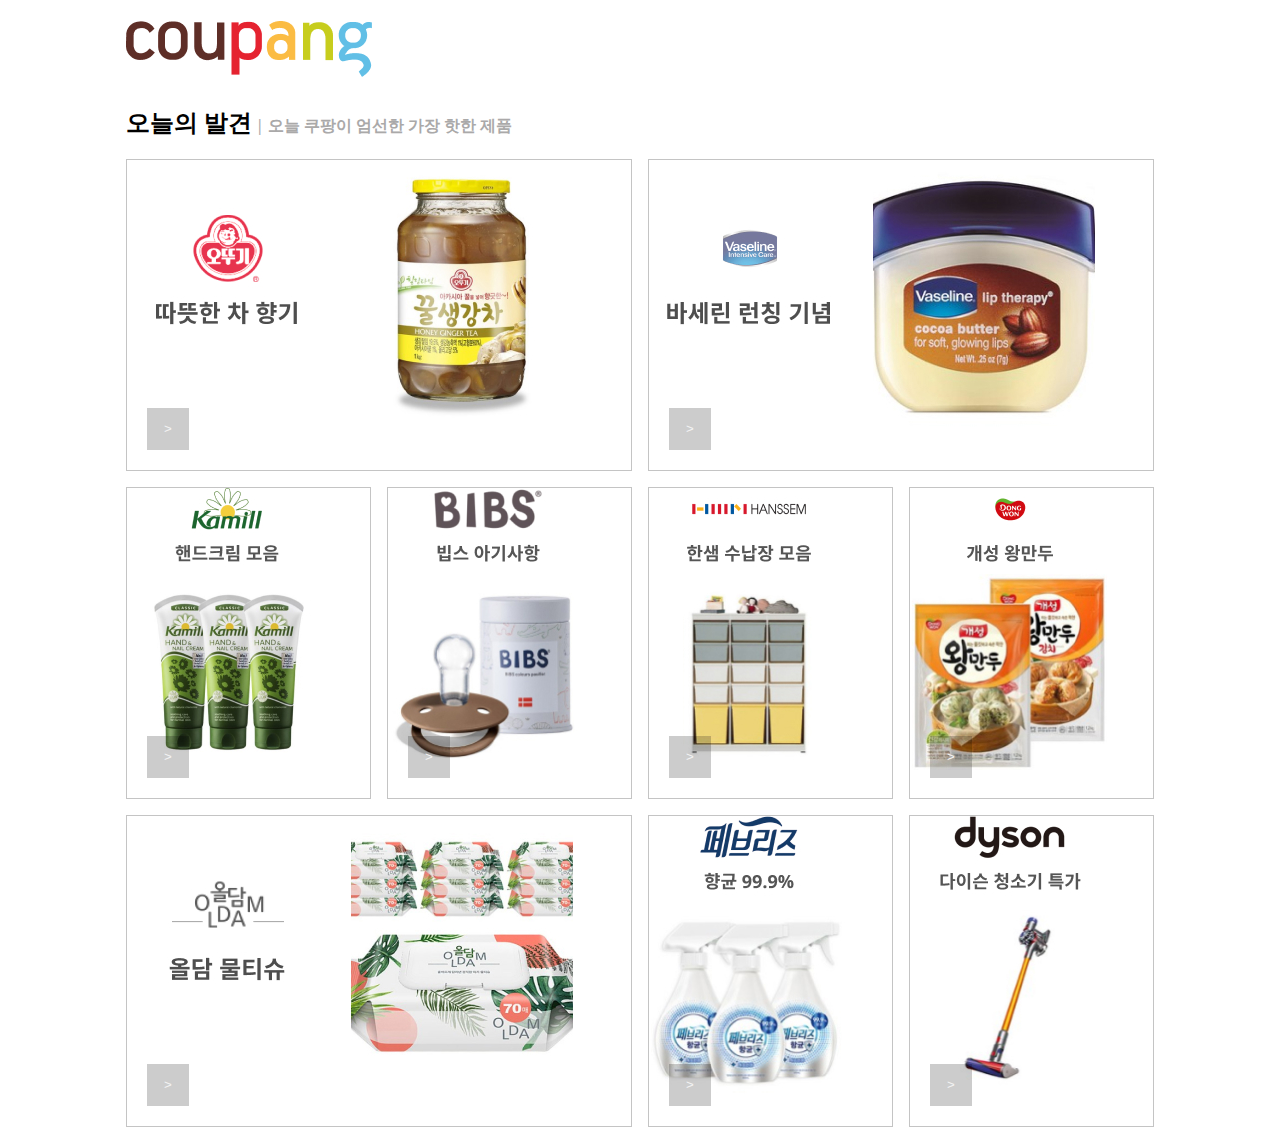
<file: Mission No.1/Mission-01/Mission-01/index.html>
<!-- HTML 작성 -->
<!DOCTYPE html>
<html lang="en">
  <head>
    <meta charset="UTF-8" />
    <meta http-equiv="X-UA-Compatible" content="IE=edge" />
    <meta name="viewport" content="width=device-width, initial-scale=1.0" />
    <title>쿠팡 - 오늘의 발견</title>
    <link rel="icon" href="./assets/favicon/favicon.ico" />
    <link rel="preconnect" href="https://fonts.googleapis.com" />
    <link rel="preconnect" href="https://fonts.gstatic.com" crossorigin />
    <link
      href="https://fonts.googleapis.com/css2?family=Noto+Sans+KR:wght@100&display=swap"
      rel="stylesheet"
    />
    <link rel="stylesheet" href="./stylesheets/main.css" />
  </head>
  <body>
    <article class="main">
      <header>
        <h1>
          <a href="https://www.coupang.com">
            <img src="./assets/logo/logo.png" alt="쿠팡로고" />
          </a>
        </h1>
      </header>
      <section>
        <h2>
          오늘의 발견
          <span aria-hidden="true">|</span>
          <span>오늘 쿠팡이 엄선한 가장 핫한 제품</span>
        </h2>
        <div class="container">
          <div class="item honeytea" tabindex="0">
            <a href="/" tabindex="-1">
              <img src="./assets/discovery/honeytea.jpg" alt="꿀생강차" />
            </a>
            <button type="button" class="btn1" onclick="location.href = '/' ">
              >
            </button>
          </div>
          <div class="item vaseline" tabindex="0">
            <a href="/" tabindex="-1">
              <img src="./assets/discovery/vaseline.jpg" alt="바세린" />
            </a>
            <button class="btn1">></button>
          </div>
          <div class="item handcream" tabindex="0">
            <a href="/" tabindex="-1">
              <img src="./assets/discovery/handcream.jpg" alt="핸드크림" />
            </a>
            <button class="btn1">></button>
          </div>
          <div class="item bibs" tabindex="0">
            <a href="/" tabindex="-1">
              <img src="./assets/discovery/bibs.jpg" alt="빕스" />
            </a>
            <button class="btn1">></button>
          </div>
          <div class="item hanssem" tabindex="0">
            <a href="/" tabindex="-1">
              <img src="./assets/discovery/hanssem.jpg" alt="한샘" />
            </a>
            <button class="btn1">></button>
          </div>
          <div class="item dumpling" tabindex="0">
            <a href="/" tabindex="-1">
              <img src="./assets/discovery/dumpling.jpg" alt="왕만두" />
            </a>
            <button class="btn1">></button>
          </div>
          <div class="item wettissue" tabindex="0">
            <a href="/" tabindex="-1">
              <img src="./assets/discovery/wettissue.jpg" alt="물티슈" />
            </a>
            <button class="btn1">></button>
          </div>
          <div class="item febreze" tabindex="0">
            <a href="/" tabindex="-1">
              <img src="./assets/discovery/febreze.jpg" alt="페브리즈" />
            </a>
            <button class="btn1">></button>
          </div>
          <div class="item dyson" tabindex="0">
            <a href="/" tabindex="-1">
              <img src="./assets/discovery/dyson.jpg" alt="다이슨" />
            </a>
            <button class="btn1">></button>
          </div>
        </div>
      </section>
    </article>
  </body>
</html>
</file>
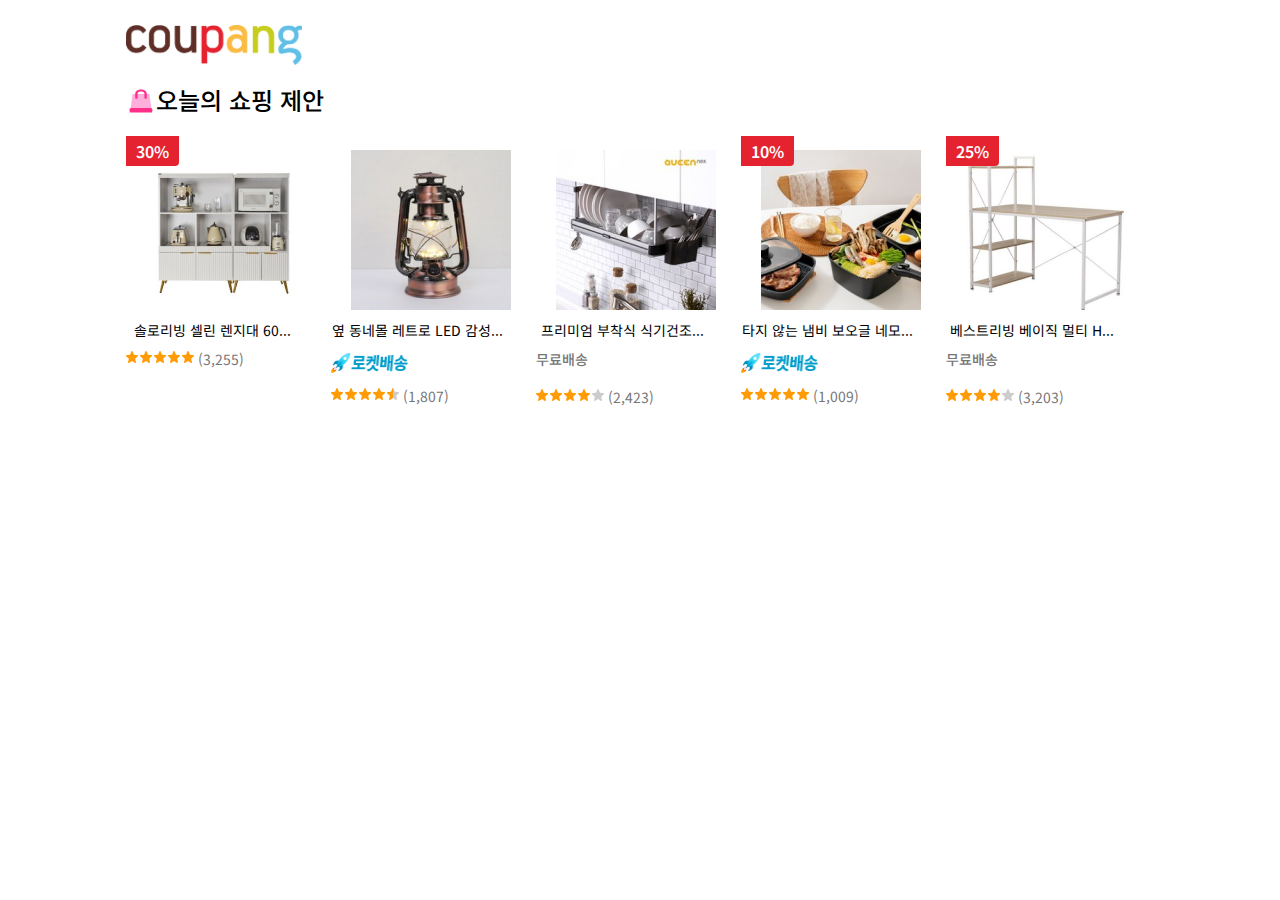
<file: Mission No.2/Mission-02/Mission-02/index.html>
<!DOCTYPE html>
<html lang="ko-KR">
  <head>
    <meta charset="UTF-8" />
    <meta http-equiv="X-UA-Compatible" content="IE=edge" />
    <meta name="viewport" content="width=device-width, initial-scale=1.0" />
    <title>오늘의 쇼핑 제안 - 쿠팡(Coupang)</title>
    <link rel="icon" href="./assets/favicon/favicon.png" />
    <link rel="preconnect" href="https://fonts.googleapis.com" />
    <link rel="preconnect" href="https://fonts.gstatic.com" crossorigin />
    <link
      href="https://fonts.googleapis.com/css2?family=Noto+Sans+KR:wght@100;300;400;500;700;900&display=swap"
      rel="stylesheet"
    />
    <link rel="stylesheet" href="./stylesheets/main.css" />
  </head>
  <body>
    <article class="main">
      <header>
        <h1>
          <a href="https://www.coupang.com">
            <img src="./assets/logo/logo.webp" alt="쿠팡로고" />
          </a>
        </h1>
      </header>
      <section>
        <h2><span class="today">오늘의 쇼핑 제안</span></h2>
        <div class="container">
          <div class="item furniture" tabindex="0">
            <a href="/" tabindex="-1">
              <img src="./assets/offer/furniture.jpg" alt="렌지장" />
              <span class="discount" aria-label="할인율"> 30% </span>
              <div class="item-info">
                <div class="title">솔로리빙 셀린 렌지대 60...</div>
                <div
                  class="rating-stars furniture-s"
                  aria-label="최고 별 5까지로 나타낸 평점 점수"
                >
                  <span
                    class="review"
                    aria-label="상품을 구매한 구매자의 리뷰 수"
                  >
                    (3,255)
                  </span>
                </div>
              </div>
            </a>
          </div>
          <div class="item renton" tabindex="0">
            <a href="/" tabindex="-1">
              <img src="./assets/offer/renton.jpg" alt="렌턴" />
              <div class="item-info">
                <div class="title">옆 동네몰 레트로 LED 감성...</div>
                <div class="rocket">
                  <img
                    src="./assets/sprites/rocket.png"
                    alt="로켓배송"
                    aria-label="밤 12시 전 주문하면 내일 도착 일요일에도 배송되는 배송유형"
                  />
                </div>
                <div
                  class="rating-stars renton-s"
                  aria-label="최고 별 5까지로 나타낸 평점 점수"
                >
                  <span
                    class="review"
                    aria-label="상품을 구매한 구매자의 리뷰 수"
                  >
                    (1,807)
                  </span>
                </div>
              </div>
            </a>
          </div>
          <div class="item drying-rack" tabindex="0">
            <a href="/" tabindex="-1">
              <img src="./assets/offer/drying-rack.jpg" alt="식기건조대" />
              <div class="item-info">
                <div class="title">프리미엄 부착식 식기건조...</div>
                <div class="free">무료배송</div>
                <div
                  class="rating-stars drying-rack-s"
                  aria-label="최고 별 5까지로 나타낸 평점 점수"
                >
                  <span
                    class="review"
                    aria-label="상품을 구매한 구매자의 리뷰 수"
                  >
                    (2,423)
                  </span>
                </div>
              </div>
            </a>
          </div>
          <div class="item boohgle" tabindex="0">
            <a href="/" tabindex="-1">
              <img src="./assets/offer/boohgle.jpg" alt="냄비" />
              <span class="discount" role="region" aria-label="discount rate">
                10%
              </span>
              <div class="item-info">
                <div class="title">타지 않는 냄비 보오글 네모...</div>
                <div class="rocket">
                  <img
                    src="./assets/sprites/rocket.png"
                    alt="로켓배송"
                    aria-label="밤 12시 전 주문하면 내일 도착 일요일에도 배송되는 배송유형"
                  />
                </div>
                <div
                  class="rating-stars boohgle-s"
                  aria-label="최고 별 5까지로 나타낸 평점 점수"
                >
                  <span
                    class="review"
                    aria-label="상품을 구매한 구매자의 리뷰 수"
                  >
                    (1,009)
                  </span>
                </div>
              </div>
            </a>
          </div>
          <div class="item deskset" tabindex="0">
            <a href="/" tabindex="-1">
              <img src="./assets/offer/deskset.jpg" alt="책상" />
              <span class="discount" role="region" aria-label="discount rate">
                25%
              </span>
              <div class="item-info">
                <div class="title">베스트리빙 베이직 멀티 H...</div>
                <div class="free">무료배송</div>
                <div
                  class="rating-stars deskset-s"
                  aria-label="최고 별 5까지로 나타낸 평점 점수"
                >
                  <span
                    class="review"
                    aria-label="상품을 구매한 구매자의 리뷰 수"
                  >
                    (3,203)
                  </span>
                </div>
              </div>
            </a>
          </div>
        </div>
      </section>
    </article>
  </body>
</html>
</file>
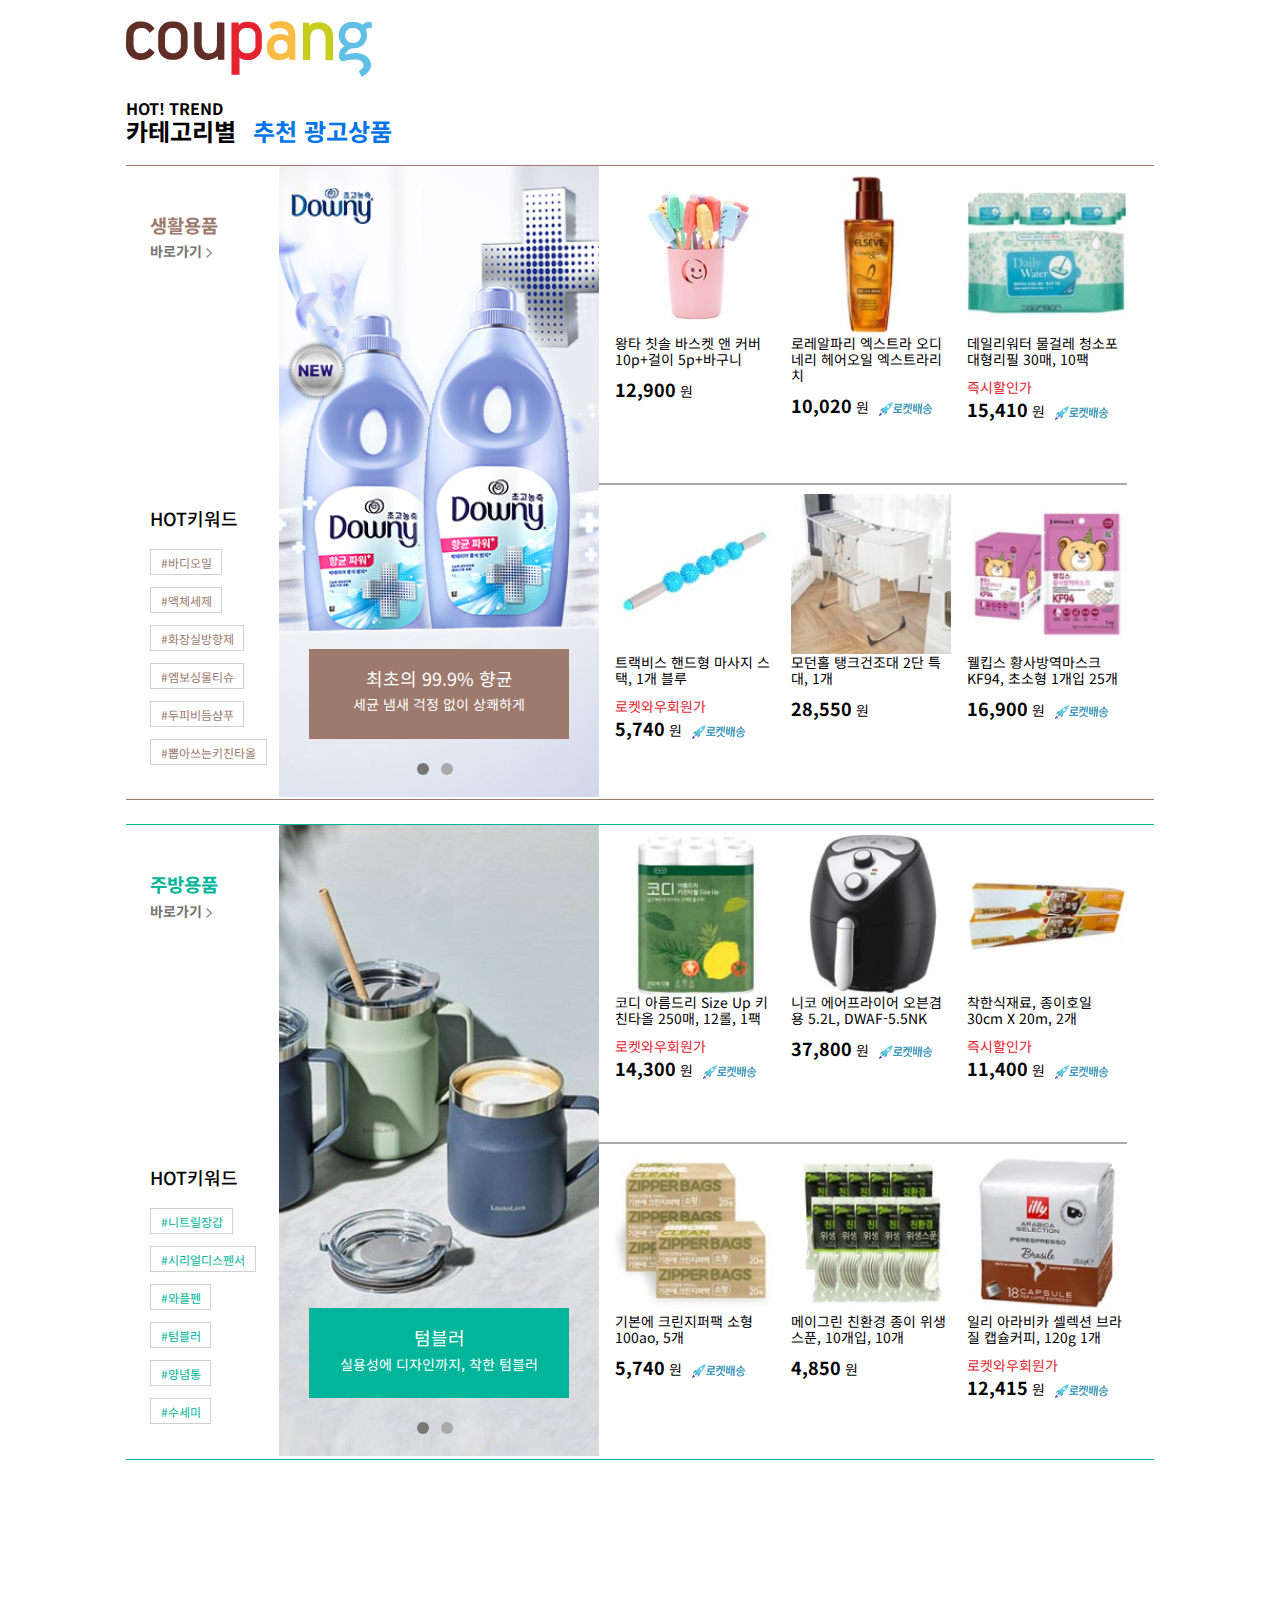
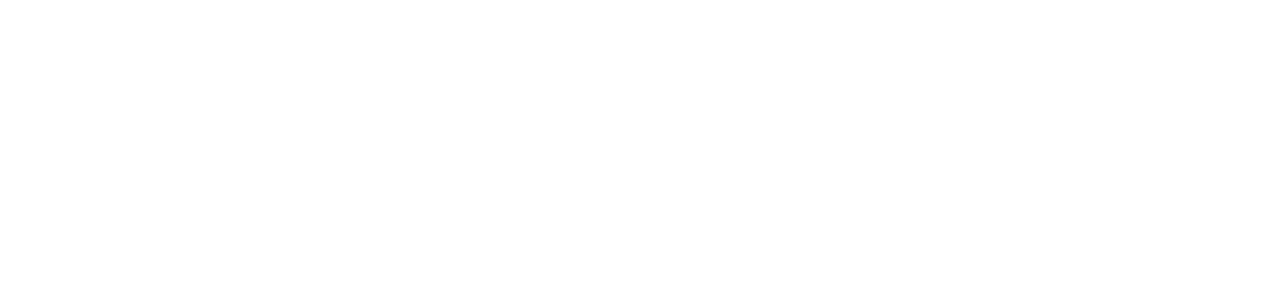
<file: Mission No.3/Mission-03/Mission-03/index.html>
<!DOCTYPE html>
<html lang="ko-KR">
  <head>
    <meta charset="UTF-8" />
    <meta http-equiv="X-UA-Compatible" content="IE=edge" />
    <meta name="viewport" content="width=device-width, initial-scale=1.0" />
    <title>카테고리별 추천 광고상품 - 쿠팡(Coupang)</title>
    <link rel="icon" href="./assets/favicon/favicon.png" />
    <link rel="preconnect" href="https://fonts.googleapis.com" />
    <link rel="preconnect" href="https://fonts.gstatic.com" crossorigin />
    <link
      href="https://fonts.googleapis.com/css2?family=Noto+Sans+KR:wght@100;300;400;500;700;900&display=swap"
      rel="stylesheet"
    />
    <link rel="stylesheet" href="./stylesheets/main.css" />
  </head>

  <body>
    <div class="main">
      <header>
        <h1>
          <a href="https://www.coupang.com">
            <img src="./assets/logo/logo.svg" alt="쿠팡로고" />
          </a>
        </h1>
      </header>
      <section>
        <h2>
          <span class="hot1">HOT! TREND</span>
          <span class="hot2">카테고리별</span>
          <span class="hot3">추천 광고상품</span>
        </h2>
      </section>
      <article class="household-goods">
        <div class="title">
          <h3><span class="hg-title">생활용품</span></h3>
          <div class="shortcut">
            <a href="/"
              >바로가기 <img src="./assets/icon/angle-right-default.svg"
            /></a>
          </div>
          <div class="hot-keyword">HOT키워드</div>
          <div class="hashtag1 bodyoil">
            <a href="/">#바디오일</a>
          </div>
          <div class="hashtag1 detergent">
            <a href="/">#액체세제</a>
          </div>
          <div class="hashtag1 diffuser">
            <a href="/">#화장실방향제</a>
          </div>
          <div class="hashtag1 wet-tissue">
            <a href="/">#엠보싱물티슈</a>
          </div>
          <div class="hashtag1 shampoo">
            <a href="/">#두피비듬샴푸</a>
          </div>
          <div class="hashtag1 kitchen-towel">
            <a href="/">#뽑아쓰는키친타올</a>
          </div>
        </div>
        <div
          class="carousel"
          aria-label="캐러셀영역 이미지가 슬라이드 형식으로 보여짐니다"
        >
          <img src="assets/slides/houseware-downy.jpg" alt="downy" />
          <img
            src="assets/slides/houseware-dandruff.jpg"
            class="blind"
            alt="dandruff"
          />
          <div class="banner">
            <div class="bnft1">최초의 99.9% 향균</div>
            <div class="bnft2">세균 냄새 걱정 없이 상쾌하게</div>
          </div>
          <div class="indicator">
            <a class="on"></a>
            <a></a>
          </div>
        </div>
        <div class="itembox">
          <div class="itemlist">
            <div class="item basket">
              <a href="/">
                <img
                  src="assets/category/houseware/houseware-basket.jpg"
                  alt="basket"
                />
                <div class="itemtitle">
                  왕타 칫솔 바스켓 앤 커버 10p+걸이 5p+바구니
                </div>
                <div class="price" aria-label="일반 판매가">12,900</div>
              </a>
            </div>
            <div class="item hairoil">
              <a href="/">
                <img
                  src="assets/category/houseware/houseware-hairoil.jpg"
                  alt="hairoil"
                />
                <div class="itemtitle">
                  로레알파리 엑스트라 오디네리 헤어오일 엑스트라리치
                </div>
                <div class="price" aria-label="일반 판매가">10,020</div>
                <img
                  src="assets/icon/badge-rocket.svg"
                  class="rocket"
                  alt="로켓배송"
                />
              </a>
            </div>
            <div class="item cleaningcloth">
              <a href="/">
                <img
                  src="assets/category/houseware/houseware-cleaningcloth.jpg"
                />
                <div class="itemtitle">
                  데일리워터 물걸레 청소포 대형리필 30매, 10팩
                </div>
                <div class="discount">즉시할인가</div>
                <div class="price" aria-label="즉시 할인가">15,410</div>
                <img
                  src="assets/icon/badge-rocket.svg"
                  class="rocket"
                  alt="로켓배송"
                />
              </a>
            </div>
          </div>
          <div class="bd"></div>
          <div class="itemlist">
            <div class="item massagestick">
              <a href="/">
                <img
                  src="assets/category/houseware/houseware-massagestick.jpg"
                />
                <div class="itemtitle">
                  트랙비스 핸드형 마사지 스택, 1개 블루
                </div>
                <div class="discount">로켓와우회원가</div>
                <div class="price" aria-label="로켓와우 회원가">5,740</div>
                <img
                  src="assets/icon/badge-rocket.svg"
                  class="rocket"
                  alt="로켓배송"
                />
              </a>
            </div>
            <div class="item dryingrack">
              <a href="/">
                <img src="assets/category/houseware/houseware-dryingrack.jpg" />
                <div class="itemtitle">모던홀 탱크건조대 2단 특대, 1개</div>
                <div class="price" aria-label="일반 판매가">28,550</div>
              </a>
            </div>
            <div class="item mask">
              <a href="/">
                <img src="assets/category/houseware/houseware-mask.jpg" />
                <div class="itemtitle">
                  웰킵스 황사방역마스크 KF94, 초소형 1개입 25개
                </div>
                <div class="price" aria-label="일반 판매가">16,900</div>
                <img
                  src="assets/icon/badge-rocket.svg"
                  class="rocket"
                  alt="로켓배송"
                />
              </a>
            </div>
          </div>
        </div>
      </article>
      <article class="kitchen-goods">
        <div class="title">
          <h3><span class="kg-title">주방용품</span></h3>
          <div class="shortcut">
            <a href="/"
              >바로가기 <img src="./assets/icon/angle-right-default.svg"
            /></a>
          </div>
          <div class="hot-keyword">HOT키워드</div>
          <div class="hashtag2 nitrile-gloves">
            <a href="/">#니트릴장갑</a>
          </div>
          <div class="hashtag2 cereal-dispenser">
            <a href="/">#시리얼디스펜서</a>
          </div>
          <div class="hashtag2 waffle-pen">
            <a href="/">#와플펜</a>
          </div>
          <div class="hashtag2 tumbler">
            <a href="/">#텀블러</a>
          </div>
          <div class="hashtag2 spice-stick">
            <a href="/">#양념통</a>
          </div>
          <div class="hashtag2 scourer">
            <a href="/">#수세미</a>
          </div>
        </div>
        <div
          class="carousel"
          aria-label="캐러셀영역 이미지가 슬라이드 형식으로 보여짐니다"
        >
          <img src="assets/slides/kitchenware-tumbler.jpg" alt="tumbler" />
          <img
            src="assets/slides/kitchenware-lunchbox.jpg "
            class="blind"
            alt="lunchbox"
          />
          <div class="banner2">
            <div class="bnft1">텀블러</div>
            <div class="bnft2">실용성에 디자인까지, 착한 텀블러</div>
          </div>
          <div class="indicator">
            <a class="on"></a>
            <a></a>
          </div>
        </div>
        <div class="itembox">
          <div class="itemlist">
            <div class="item kitchentowel">
              <a href="/">
                <img
                  src="assets/category/kitchenware/kitchenware-kitchentowel.jpg"
                />
                <div class="itemtitle">
                  코디 아름드리 Size Up 키친타올 250매, 12롤, 1팩
                </div>
                <div class="discount">로켓와우회원가</div>
                <div class="price" aria-label="로켓와우 회원가">14,300</div>
                <img
                  src="assets/icon/badge-rocket.svg"
                  class="rocket"
                  alt="로켓배송"
                />
              </a>
            </div>
            <div class="item airfryer">
              <a href="/">
                <img
                  src="assets/category/kitchenware/kitchenware-airfryer.jpg"
                />
                <div class="itemtitle">
                  니코 에어프라이어 오븐겸용 5.2L, DWAF-5.5NK
                </div>
                <div class="price" aria-label="일반 판매가">37,800</div>
                <img
                  src="assets/icon/badge-rocket.svg"
                  class="rocket"
                  alt="로켓배송"
                />
              </a>
            </div>
            <div class="item paperfoil">
              <a href="/">
                <img
                  src="assets/category/kitchenware/kitchenware-paperfoil.jpg"
                />
                <div class="itemtitle">
                  착한식재료, 종이호일 30cm X 20m, 2개
                </div>
                <div class="discount">즉시할인가</div>
                <div class="price" aria-label="즉시할인가">11,400</div>
                <img
                  src="assets/icon/badge-rocket.svg"
                  class="rocket"
                  alt="로켓배송"
                />
              </a>
            </div>
          </div>
          <div class="bd"></div>
          <div class="itemlist">
            <div class="item zipperbag">
              <a href="/">
                <img
                  src="assets/category/kitchenware/kitchenware-zipperbag.jpg"
                />
                <div class="itemtitle">기본에 크린지퍼팩 소형 100ao, 5개</div>
                <div class="price" aria-label="일반 판매가">5,740</div>
                <img
                  src="assets/icon/badge-rocket.svg"
                  class="rocket"
                  alt="로켓배송"
                />
              </a>
            </div>
            <div class="item paperspoon">
              <a href="/">
                <img
                  src="assets/category/kitchenware/kitchenware-paperspoon.jpg"
                />
                <div class="itemtitle">
                  메이그린 친환경 종이 위생 스푼, 10개입, 10개
                </div>
                <div class="price" aria-label="일반 판매가">4,850</div>
              </a>
            </div>
            <div class="item illycoffee">
              <a href="/">
                <img
                  src="assets/category/kitchenware/kitchenware-illycoffee.jpg"
                />
                <div class="itemtitle">
                  일리 아라비카 셀렉션 브라질 캡슐커피, 120g 1개
                </div>
                <div class="discount">로켓와우회원가</div>
                <div class="price" aria-label="로켓와우 회원가">12,415</div>
                <img
                  src="assets/icon/badge-rocket.svg"
                  class="rocket"
                  alt="로켓배송"
                />
              </a>
            </div>
          </div>
        </div>
      </article>
    </div>
  </body>
</html>
</file>
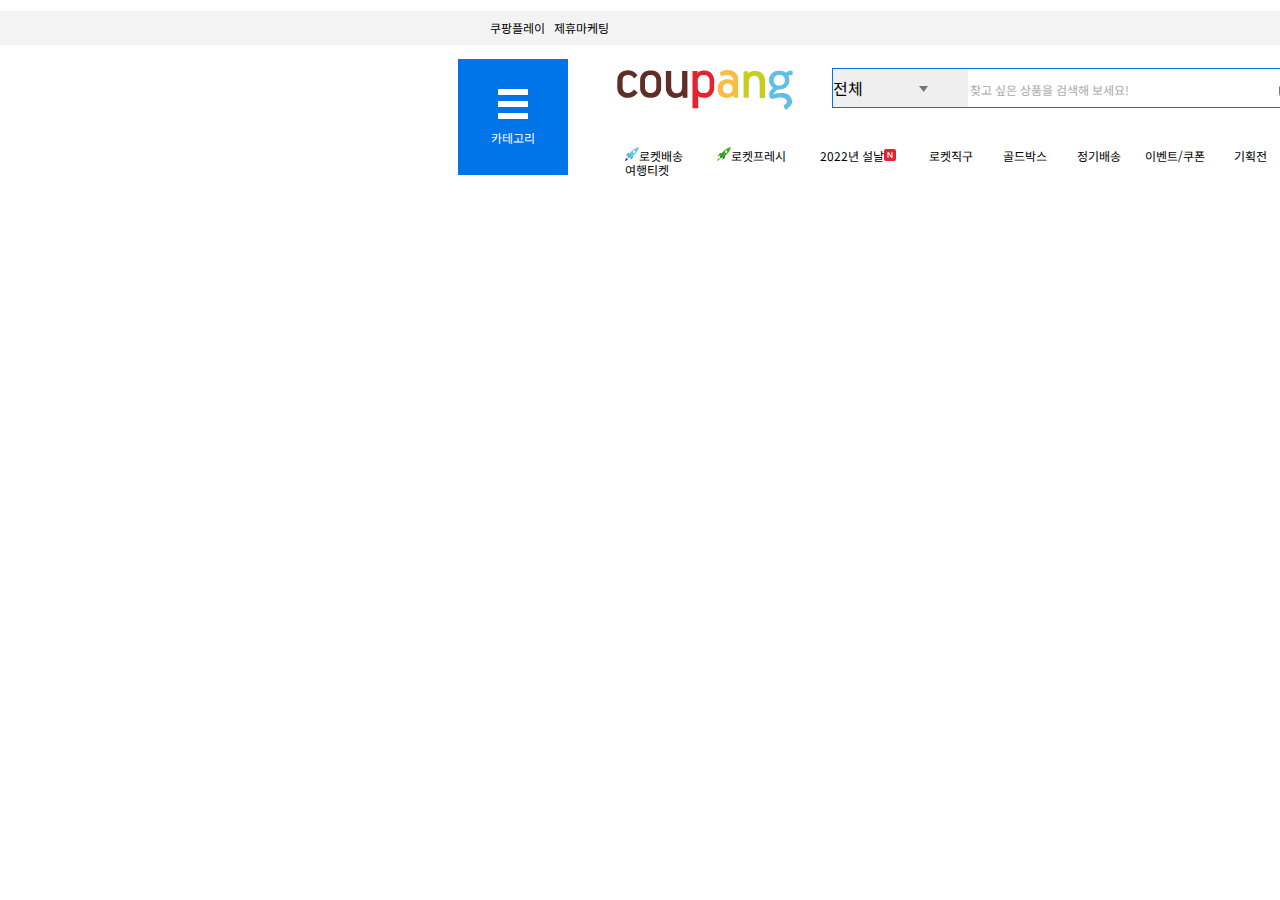
<file: Mission No.4/Mission-04/Mission-04/index.html>
<!DOCTYPE html>
<html lang="ko-KR">
  <head>
    <meta charset="UTF-8" />
    <meta http-equiv="X-UA-Compatible" content="IE=edge" />
    <meta name="viewport" content="width=device-width, initial-scale=1.0" />
    <title>헤더 - 쿠팡(Coupang)</title>
    <link rel="icon" href="./assets/favicon/favicon.png" />
    <link rel="preconnect" href="https://fonts.googleapis.com" />
    <link rel="preconnect" href="https://fonts.gstatic.com" crossorigin />
    <link
      href="https://fonts.googleapis.com/css2?family=Noto+Sans+KR:wght@100;300;400;500;700;900&display=swap"
      rel="stylesheet"
    />
    <link rel="stylesheet" href="./stylesheets/main.css" />
    <script src="js/main.js" defer></script>
  </head>

  <body>
    <header>
      <div class="loginbar">
        <ul class="loginbarlist">
          <li class="login">로그인</li>
          <li class="join">회원가입</li>
          <li class="cs-center">고객센터</li>
          <li class="coupang-play">쿠팡플레이</li>
          <li class="coupang-patners">제휴마케팅</li>
        </ul>
      </div>
      <section class="container">
        <button class="button--category" type="button">
          <img
            src="./assets/icon/hamburger.svg"
            alt="category"
            class="btnct-img"
          />
          <span class="category">카테고리</span>
        </button>
        <h1>
          <a href="https://www.coupang.com" target="_blank" rel="noopener">
            <img src="assets/logo/logo.svg" alt="logo" class="logo" />
            <span class="blind">coupang</span>
          </a>
        </h1>
        <form class="search">
          <select id="select">
            <option value="all" class="all">전체</option>
          </select>
          <img src="./assets/icon/select.svg" alt="select" class="svg" />
          <input
            type="search"
            placeholder="찾고 싶은 상품을 검색해 보세요!"
            class="searchlist"
          />
          <img
            src="assets/icon/search.svg"
            class="search-img"
            alt="search"
            aria-label="돋보기모양 검색버튼"
          />
          <img
            src="assets/icon/mic.svg"
            class="mic"
            alt="micsearch"
            aria-label="마이크모양 음성으로 검색할 수 있는 버튼 "
          />
        </form>
        <div class="myCoupang">
          <button type="button" class="mycp-btn">
            <img src="assets/icon/my-coupang.svg" class="mycp-img" alt="" />
            <span class="mycp-font">마이쿠팡</span>
          </button>
          <div class="is--active">
            <div><a href="/">주문목록</a></div>
            <div><a href="/">취소/반품</a></div>
            <div></div><a href="/">찜리스트</a></div>
          </div>
        </div>
        <div class="cart">
          <button type="button" class="ct-btn">
            <img src="assets/icon/cart.svg" class="ct-img" alt="cart" />
            <span class="catrqty">0</span>
            <span class="ct-font">장바구니</span>
          </button>
          <div class="cart--empty">
            <a href="/">장바구니에 담긴 상품이 없습니다.</a>
          </div>
        </div>
        <ul class="shortuts">
          <li class="rocket-delivery">
            <img
              src="assets/icon/icon-rocket.svg"
              alt="rocket-delivery"
            />로켓배송
          </li>
          <li class="rocket-fresh">
            <img
              src="assets/icon/icon-fresh.svg"
              alt="rocket-fresh"
            />로켓프레시
          </li>
          <li class="seollal2022">
            2022년 설날<img src="assets/icon/new.svg" alt="new" />
          </li>
          <li class="coupang-global">로켓직구</li>
          <li class="goldbox">골드박스</li>
          <li class="regular-delivery">정기배송</li>
          <li class="event-coupon">이벤트/쿠폰</li>
          <li class="special-exhibition">기획전</li>
          <li class="travel">여행티켓</li>
        </ul>
      </section>
    </header>
  </body>
</html>
</file>
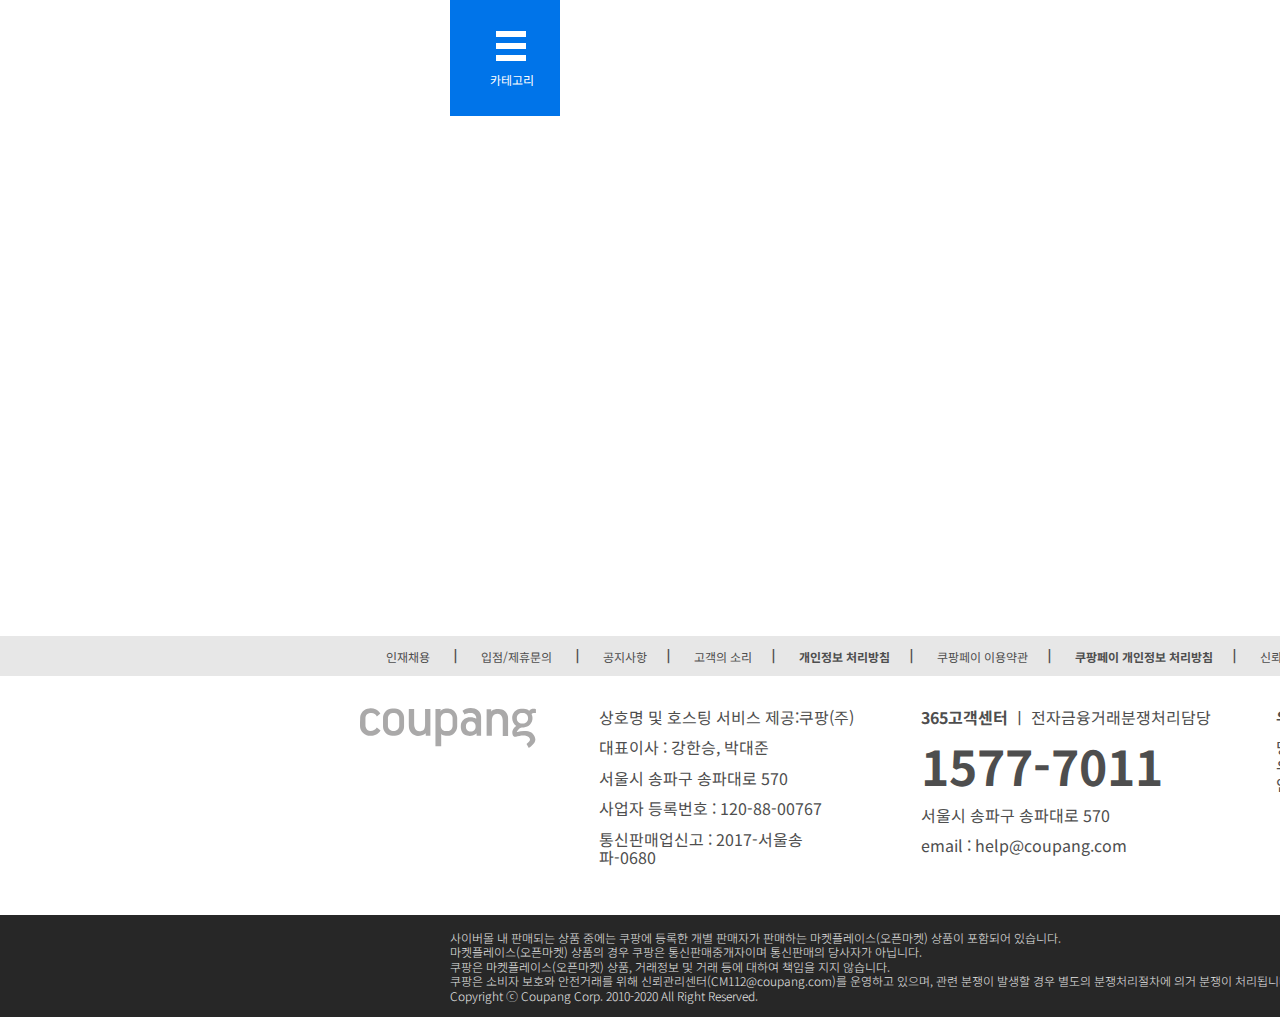
<file: Mission No.5/Mission-05/Mission-05/index.html>
<!DOCTYPE html>
<html lang="ko-KR">
  <head>
    <meta charset="UTF-8" />
    <meta http-equiv="X-UA-Compatible" content="IE=edge" />
    <meta name="viewport" content="width=device-width, initial-scale=1.0" />
    <title>내비게이션 및 푸터 - 쿠팡(Coupang)</title>
    <link rel="icon" href="./assets/favicon/favicon.png" />
    <link rel="preconnect" href="https://fonts.googleapis.com" />
    <link rel="preconnect" href="https://fonts.gstatic.com" crossorigin />
    <link
      href="https://fonts.googleapis.com/css2?family=Noto+Sans+KR:wght@100;300;400;500;700;900&display=swap"
      rel="stylesheet"
    />
    <link rel="stylesheet" href="./stylesheets/main.css" />
    <script type="module" src="js/main.js"></script>
  </head>
  <body>
    <header class="header">
      <!-- 헤더 영역 -->
      <!-- 대제목의 경우 "Coupang"으로 미리 마크업되어 있습니다. -->
      <h1 class="sr-only">Coupang</h1>
      <div class="header__inner">
        <!-- 카테고리 버튼은 .header__inner 영역 안에 마크업 해주세요. -->
        <button class="button--category" type="button">
          <img
            src="assets/icon/hamburger.svg"
            alt="category"
            class="btnct-img"
          />
          <span class="category">카테고리</span>
        </button>
      </div>
    </header>
    <nav class="navigation is--active">
      <!-- 내비게이션 영역 -->
      <!-- 내비게이션 제목 -->
      <h2 aria-level="navigation_category">네비게이션카테고리</h2>
      <div class="navigation__inner">
        <!-- 카테고리별 내비게이션(메뉴) 영역 -->
        <ul class="navigation__list">
          <ul class="nav1depth">
            <li>
              <a role="“button”"
                ><img src="assets/iconfont/clothes.svg" />패션의류/잡화</a
              >
              <ul class="nav2depth">
                <li class="navdepth-item">
                  <a role="“button”">여성패션</a>
                  <ul class="nav3depth">
                    <li class="navdepth-item"><a href="/">의류</a></li>
                    <li class="navdepth-item"><a href="/">속옷/잠옷</a></li>
                    <li class="navdepth-item"><a href="/">신발</a></li>
                  </ul>
                </li>
                <li class="navdepth-item">남성패션</li>
                <li class="navdepth-item">유아동패션</li>
              </ul>
            </li>
            <li><img src="assets/iconfont/beauty.svg" />뷰티</li>
            <li><img src="assets/iconfont/baby.svg" />출산/유아동</li>
            <li><img src="assets/iconfont/foods.svg" />식품</li>
            <li><img src="assets/iconfont/kitchenware.svg" />주방용품</li>
            <li><img src="assets/iconfont/houseware.svg" />생활용품</li>
            <li><img src="assets/iconfont/interior.svg" />홈인테리어</li>
            <li><img src="assets/iconfont/appliances.svg" />가전디지털</li>
            <li><img src="assets/iconfont/sports.svg" />스포츠</li>
            <li><img src="assets/iconfont/car.svg" />자동차용품</li>
            <li><img src="assets/iconfont/book.svg" />도서음반</li>
            <li><img src="assets/iconfont/toy.svg" />완구취미</li>
            <li><img src="assets/iconfont/stationery.svg" />문구오피스</li>
            <li><img src="assets/iconfont/pet.svg" />반려동물</li>
            <li><img src="assets/iconfont/travel.svg" />여행티켓</li>
            <li><img src="assets/iconfont/theme.svg" />테마관</li>
          </ul>
        </ul>
      </div>
    </nav>
    <main class="main">
      <!-- 메인 콘텐츠 영역 -->
      <!-- 해당 영역은 추가적인 마크업없이 비워놓아 주세요. -->
    </main>
    <footer class="footer">
      <!-- 푸터 영역 -->
      <!-- 푸터 관련 콘텐츠는 .footer 영역 안에 마크업 해주세요. -->
      <div class="ft1">
        <div class="link">
          <span class="link-list">인재채용</span>
          <span class="divider" aria-hidden="“true”">ㅣ</span>
          <span class="link-list">입점/제휴문의</span>
          <span class="divider" aria-hidden="“true”">ㅣ</span>
          <span class="link-list">공지사항</span
          ><span class="divider" aria-hidden="“true”">ㅣ</span>
          <span class="link-list">고객의 소리</span
          ><span class="divider" aria-hidden="“true”">ㅣ</span>
          <span class="link-listb">개인정보 처리방침</span
          ><span class="divider" aria-hidden="“true”">ㅣ</span>
          <span class="link-list">쿠팡페이 이용약관</span
          ><span class="divider" aria-hidden="“true”">ㅣ</span>
          <span class="link-listb">쿠팡페이 개인정보 처리방침</span
          ><span class="divider" aria-hidden="“true”">ㅣ</span>
          <span class="link-list">신뢰관리센터</span
          ><span class="divider" aria-hidden="“true”">ㅣ</span>
          <span class="link-list">제휴마케팅</span
          ><span class="divider" aria-hidden="“true”">ㅣ</span>
          <span class="link-list">광고안내</span
          ><span class="divider" aria-hidden="“true”">ㅣ</span>
        </div>
      </div>
      <div class="ft2">
        <div class="ft2-list">
          <div class="logo">
            <img src="assets/logo/logo-mono.svg" />
            <span class="blind">coupang</span>
          </div>
          <div class="address">
            <p>상호명 및 호스팅 서비스 제공:쿠팡(주)</p>
            <p>대표이사 : 강한승, 박대준</p>
            <p>서울시 송파구 송파대로 570</p>
            <p>사업자 등록번호 : 120-88-00767</p>
            <p>통신판매업신고 : 2017-서울송파-0680</p>
          </div>
          <div class="callinfo">
            <p>
              <span class="bfont">365고객센터</span>
              <span class="”divider”">ㅣ</span>
              전자금융거래분쟁처리담당
            </p>
            <p>
              <sapn class="call"><a href="tel:1577-7011">1577-7011</a></sapn>
            </p>
            <p>서울시 송파구 송파대로 570</p>
            <p>
              <a href="mailto:help@coupang.com?subject=문의사항"
                >email : help@coupang.com</a
              >
            </p>
          </div>
          <div class="info">
            <p><span class="bfont">우리은행 채무지급보증 안내</span></p>
            <p>
              당사는 고객님이 현금 결제한 금액에 대해 우리은행과 채무지급보증
              계약을 체결하여 안전거래를 보장하고 있습니다.
            </p>
          </div>
        </div>
      </div>
      <div class="ft3">
        <div class="ft3-list">
          <div class="copyright">
            <p>
              사이버몰 내 판매되는 상품 중에는 쿠팡에 등록한 개별 판매자가
              판매하는 마켓플레이스(오픈마켓) 상품이 포함되어 있습니다.
            </p>
            <p>
              마켓플레이스(오픈마켓) 상품의 경우 쿠팡은 통신판매중개자이며
              통신판매의 당사자가 아닙니다.
            </p>
            <p>
              쿠팡은 마켓플레이스(오픈마켓) 상품, 거래정보 및 거래 등에 대하여
              책임을 지지 않습니다.
            </p>
            <p>
              쿠팡은 소비자 보호와 안전거래를 위해
              신뢰관리센터(CM112@coupang.com)를 운영하고 있으며, 관련 분쟁이
              발생할 경우 별도의 분쟁처리절차에 의거 분쟁이 처리됩니다.
            </p>
            <p>Copyright ⓒ Coupang Corp. 2010-2020 All Right Reserved.</p>
          </div>
          <div class="sns">
            <a href="https://www.facebook.com"
              ><img src="assets/icon/sns-facebook.svg"
            /></a>
            <a href="https://section.blog.naver.com"
              ><img src="assets/icon/sns-naver-blog.svg"
            /></a>
            <a href="https://www.instagram.com/"
              ><img src="assets/icon/sns-instagram.svg" class="instagram"
            /></a>
          </div>
        </div>
      </div>
    </footer>
  </body>
</html>
</file>
<file: Mission No.1/Mission-01/Mission-01/stylesheets/main.css>
/* 공통 스타일 */
@import url("./common/theme.css");
@import url("./common/base.css");

/* 페이지별 스타일 */
@import url("./pages/discovery.css");
</file>
<file: Mission No.2/Mission-02/Mission-02/stylesheets/main.css>
/* Color, Typography */
@import url("./theme.css");

/* Reset, Base */
@import url("./init/normalize.css");
@import url("./init/base.css");

/* Hidden Content, Easings */
@import url("./common/a11y.css");
@import url("./common/easings.css");

/* Pages */
@import url("./pages/offer.css");
</file>
<file: Mission No.3/Mission-03/Mission-03/stylesheets/main.css>
@import url("./theme.css");

@import url("./init/normalize.css");
@import url("./init/base.css");

@import url("./common/a11y.css");
@import url("./common/easings.css");

@import url("./pages/category.css");
</file>
<file: Mission No.4/Mission-04/Mission-04/stylesheets/main.css>
@import url("./theme.css");

@import url("./init/normalize.css");
@import url("./init/base.css");

@import url("./common/a11y.css");
@import url("./common/easings.css");

@import url("./pages/header.css");
</file>
<file: Mission No.5/Mission-05/Mission-05/stylesheets/main.css>
@import url("./theme.css");

@import url("./init/normalize.css");
@import url("./init/base.css");

@import url("./common/a11y.css");
@import url("./common/easings.css");

@import url("./pages/iconfont.css");
@import url("./pages/template.css");
</file>
